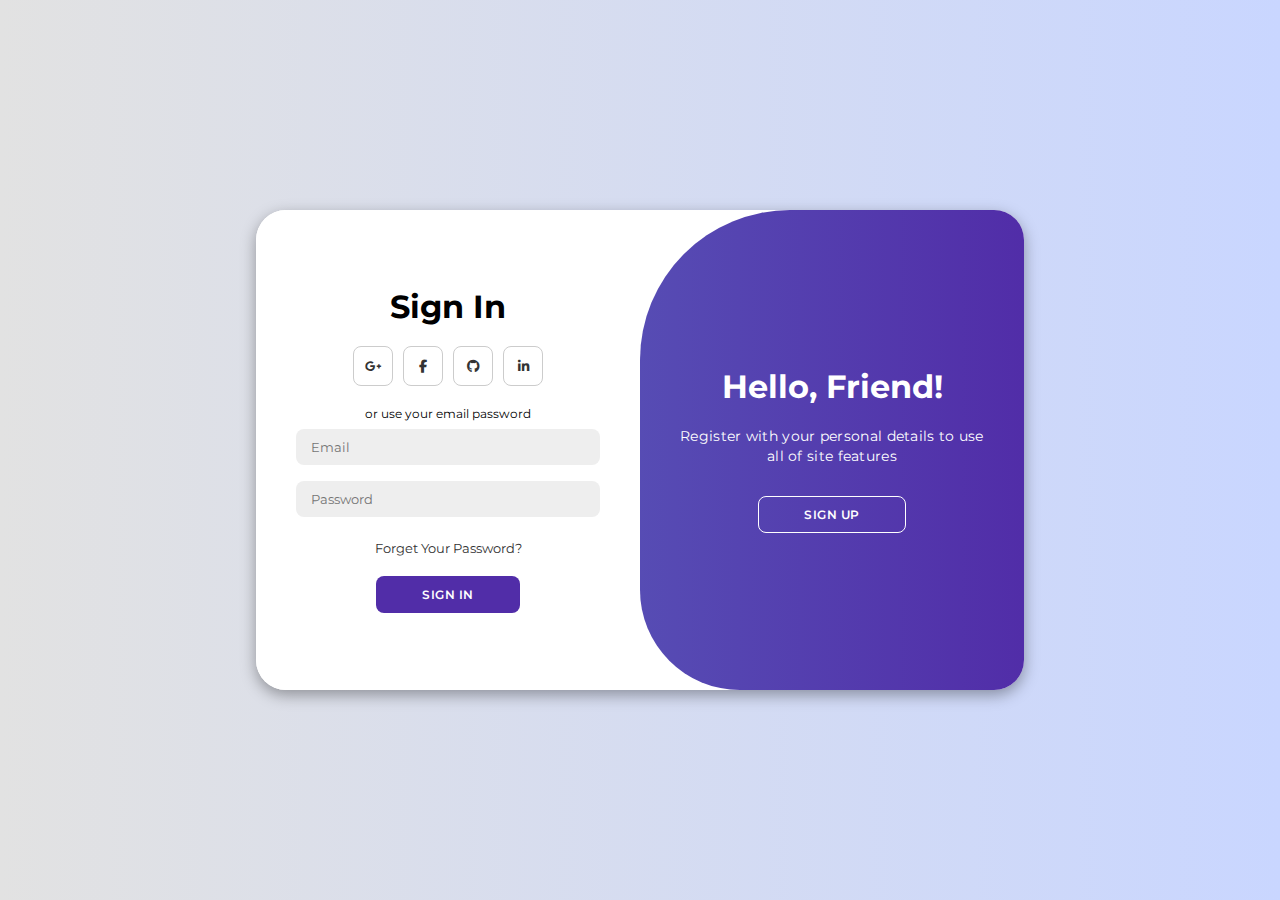
<file: index.html>
<!DOCTYPE html>
<html lang="en">
  <head>
    <meta charset="UTF-8" />
    <meta name="viewport" content="width=device-width, initial-scale=1.0" />
    <link
      rel="stylesheet"
      href="https://cdnjs.cloudflare.com/ajax/libs/font-awesome/6.4.2/css/all.min.css"
    />
    <link rel="stylesheet" href="styleindex.css" />

    <title>Modern Login Page | AsmrProg</title>
  </head>

  <body>
    <div class="container" id="container">
      <div class="form-container sign-up">
        <form>
          <h1>Create Account</h1>
          <div class="social-icons">
            <a href="#" class="icon"
              ><i class="fa-brands fa-google-plus-g"></i
            ></a>
            <a href="#" class="icon"><i class="fa-brands fa-facebook-f"></i></a>
            <a href="#" class="icon"><i class="fa-brands fa-github"></i></a>
            <a href="#" class="icon"
              ><i class="fa-brands fa-linkedin-in"></i
            ></a>
          </div>
          <span>or use your email for registeration</span>
          <input type="text" placeholder="Name" />
          <input type="email" placeholder="Email" />
          <input type="password" placeholder="Password" />
          <button>Sign Up</button>
        </form>
      </div>
      <div class="form-container sign-in">
        <form action="BuildPC.html">
          <h1>Sign In</h1>
          <div class="social-icons">
            <a href="#" class="icon"
              ><i class="fa-brands fa-google-plus-g"></i
            ></a>
            <a href="#" class="icon"><i class="fa-brands fa-facebook-f"></i></a>
            <a href="#" class="icon"><i class="fa-brands fa-github"></i></a>
            <a href="#" class="icon"
              ><i class="fa-brands fa-linkedin-in"></i
            ></a>
          </div>
          <span>or use your email password</span>
          <input type="email" placeholder="Email" />
          <input type="password" placeholder="Password" />
          <a href="#">Forget Your Password?</a>
          <button>Sign In</button>
        </form>
      </div>
      <div class="toggle-container">
        <div class="toggle">
          <div class="toggle-panel toggle-left">
            <h1>Welcome Back!</h1>
            <p>Enter your personal details to use all of site features</p>
            <button class="hidden" id="login">Sign In</button>
          </div>
          <div class="toggle-panel toggle-right">
            <h1>Hello, Friend!</h1>
            <p>
              Register with your personal details to use all of site features
            </p>
            <button class="hidden" id="register">Sign Up</button>
          </div>
        </div>
      </div>
    </div>

    <script>
      const container = document.getElementById("container");
      const registerBtn = document.getElementById("register");
      const loginBtn = document.getElementById("login");

      registerBtn.addEventListener("click", () => {
        container.classList.add("active");
      });

      loginBtn.addEventListener("click", () => {
        container.classList.remove("active");
      });
      function ShowLoginForm() {
        SetTitle("Login");

        ShowHideForm("LoginFrom", "Show");
        ShowHideForm("RegistrationFrom", "Hide");
        ShowHideForm("ForgotPasswordForm", "Hide");

        ActiveInactiveBtn("ShowLoginBtn", "Active");
        ActiveInactiveBtn("ShowRegistrationBtn", "Inactive");

        ShowHideFromSwitchBtn("Show");
      }

      function ShowRegistrationForm() {
        debugger;
        SetTitle("Registration");

        ShowHideForm("RegistrationFrom", "Show");
        ShowHideForm("LoginFrom", "Hide");
        ShowHideForm("ForgotPasswordForm", "Hide");

        ActiveInactiveBtn("ShowLoginBtn", "Inactive");
        ActiveInactiveBtn("ShowRegistrationBtn", "Active");

        ShowHideFromSwitchBtn("Show");
      }

      function ShowForgotPasswordForm() {
        SetTitle("Forgot Password");

        ShowHideForm("RegistrationFrom", "Hide");
        ShowHideForm("LoginFrom", "Hide");
        ShowHideForm("ForgotPasswordForm", "Show");

        ActiveInactiveBtn("ShowLoginBtn", "Inactive");
        ActiveInactiveBtn("ShowRegistrationBtn", "Inactive");
        ShowHideFromSwitchBtn("Hide");
      }

      function SetTitle(Title) {
        var formTitle = document.getElementById("formTitle");
        formTitle.innerHTML = Title;
      }

      function ShowHideForm(FormID, ShowOrHide) {
        var Form = document.getElementById(FormID);

        if (ShowOrHide == "Show") {
          Form.style.display = "block";
        } else {
          Form.style.display = "none";
        }
      }

      function ActiveInactiveBtn(ButtonID, ActiveORInactive) {
        debugger;
        var Button = document.getElementById(ButtonID);

        if (ActiveORInactive == "Active") {
          Button.classList.add("active");
        } else {
          Button.classList.remove("active");
        }
      }

      function ShowHideFromSwitchBtn(ShowOrHide) {
        var formSwitchBtn = document.getElementById("formSwitchBtn");
        if (ShowOrHide == "Show") {
          formSwitchBtn.style.display = "";
        } else {
          formSwitchBtn.style.display = "none";
        }
      }

      // end
    </script>
    <script>
      function ValidateLoginForm() {
        RemoveAllErrorMessage();

        var LoginEmail = document.getElementById("LoginEmail").value;
        var LoginPassword = document.getElementById("LoginPassword").value;
        var PasswordValidationMessage;
        var emailValidationMessage;

        emailValidationMessage = isValidEmail(LoginEmail);
        if (emailValidationMessage != "valid") {
          ShowErrorMessage("LoginEmail", emailValidationMessage);
          return false;
        }

        PasswordValidationMessage = isValidPassword(LoginPassword);
        if (PasswordValidationMessage != "valid") {
          ShowErrorMessage("LoginPassword", PasswordValidationMessage);
          return false;
        }

        return true;
      }

      function ValidateRegistrationForm() {
        RemoveAllErrorMessage();

        var RegiName = document.getElementById("RegiName").value;
        var RegiEmailAddres = document.getElementById("RegiEmailAddres").value;
        var RegiPassword = document.getElementById("RegiPassword").value;
        var RegiConfirmPassword = document.getElementById(
          "RegiConfirmPassword"
        ).value;

        var PasswordValidationMessage;
        var ConfirmPasswordMessage;
        var emailValidationMessage;

        if (RegiName == "") {
          ShowErrorMessage("RegiName", "Please fill the filed.");
          return false;
        } else if (RegiName.length < 3 || RegiName.length > 20) {
          ShowErrorMessage(
            "RegiName",
            "Name should be minimum 3 and maximum 20 characters long."
          );
          return false;
        }

        emailValidationMessage = isValidEmail(RegiEmailAddres);

        if (emailValidationMessage != "valid") {
          ShowErrorMessage("RegiEmailAddres", emailValidationMessage);
          return false;
        }

        PasswordValidationMessage = isValidPassword(RegiPassword);
        if (PasswordValidationMessage != "valid") {
          ShowErrorMessage("RegiPassword", PasswordValidationMessage);
          return false;
        }

        ConfirmPasswordMessage = isValidPassword(RegiConfirmPassword);
        if (ConfirmPasswordMessage != "valid") {
          ShowErrorMessage("RegiConfirmPassword", ConfirmPasswordMessage);
          return false;
        }

        if (RegiPassword != RegiConfirmPassword) {
          ShowErrorMessage("RegiConfirmPassword", "Password not match.");
          return false;
        }

        return true;
      }

      function ValidateForgotPasswordForm() {
        RemoveAllErrorMessage();

        var forgotPassEmail = document.getElementById("forgotPassEmail").value;

        var emailValidationMessage;
        emailValidationMessage = isValidEmail(forgotPassEmail);

        if (emailValidationMessage != "valid") {
          ShowErrorMessage("forgotPassEmail", emailValidationMessage);
          return false;
        }
      }

      function ValidateResetPasswordForm() {
        RemoveAllErrorMessage();

        var NewPassword = document.getElementById("NewPassword").value;
        var ConfirmNewPassword =
          document.getElementById("ConfirmNewPassword").value;

        var PasswordValidationMessage;
        var ConfirmPasswordMessage;

        PasswordValidationMessage = isValidPassword(NewPassword);
        if (PasswordValidationMessage != "valid") {
          ShowErrorMessage("NewPassword", PasswordValidationMessage);
          return false;
        }

        ConfirmPasswordMessage = isValidPassword(ConfirmNewPassword);
        if (ConfirmPasswordMessage != "valid") {
          ShowErrorMessage("ConfirmNewPassword", ConfirmPasswordMessage);
          return false;
        }

        if (NewPassword != ConfirmNewPassword) {
          ShowErrorMessage("ConfirmNewPassword", "Password not match.");
          return false;
        }

        return true;
      }

      function RemoveAllErrorMessage() {
        var allErrorMessage = document.getElementsByClassName("error-message");
        var allErrorFiled = document.getElementsByClassName("error-input");
        var i;

        for (i = allErrorMessage.length - 1; i >= 0; i--) {
          allErrorMessage[i].remove();
        }

        for (i = allErrorFiled.length - 1; i >= 0; i--) {
          allErrorFiled[i].classList.remove("error-input");
        }
      }

      function ShowErrorMessage(InputBoxID, Message) {
        var InputBox = document.getElementById(InputBoxID);
        InputBox.classList.add("error-input");
        InputBox.focus();

        var ErrorMessageElement = document.createElement("p");
        ErrorMessageElement.innerHTML = Message;
        ErrorMessageElement.classList.add("error-message");
        ErrorMessageElement.setAttribute("id", InputBoxID + "-error");

        InputBox.parentNode.insertBefore(
          ErrorMessageElement,
          InputBox.nextSibling
        );
      }

      function isValidEmail(email) {
        const emailRegex =
          /^(([^<>()\[\]\\.,;:\s@"]+(\.[^<>()\[\]\\.,;:\s@"]+)*)|(".+"))@((\[[0-9]{1,3}\.[0-9]{1,3}\.[0-9]{1,3}\.[0-9]{1,3}\])|(([a-zA-Z\-0-9]+\.)+[a-zA-Z]{2,}))$/;

        if (email == "") {
          return "Please fill the field.";
        }

        if (emailRegex.test(email) == false) {
          return "This is not a valid email.";
        }

        return "valid";
      }
    </script>
  </body>
</html>
</file>
<file: styleindex.css>
@import url("https://fonts.googleapis.com/css2?family=Montserrat:wght@300;400;500;600;700&display=swap");

* {
  margin: 0;
  padding: 0;
  box-sizing: border-box;
  font-family: "Montserrat", sans-serif;
}

body {
  background-color: #c9d6ff;
  background: linear-gradient(to right, #e2e2e2, #c9d6ff);
  display: flex;
  align-items: center;
  justify-content: center;
  flex-direction: column;
  height: 100vh;
}

.container {
  background-color: #fff;
  border-radius: 30px;
  box-shadow: 0 5px 15px rgba(0, 0, 0, 0.35);
  position: relative;
  overflow: hidden;
  width: 768px;
  max-width: 100%;
  min-height: 480px;
}

.container p {
  font-size: 14px;
  line-height: 20px;
  letter-spacing: 0.3px;
  margin: 20px 0;
}

.container span {
  font-size: 12px;
}

.container a {
  color: #333;
  font-size: 13px;
  text-decoration: none;
  margin: 15px 0 10px;
}

.container button {
  background-color: #512da8;
  color: #fff;
  font-size: 12px;
  padding: 10px 45px;
  border: 1px solid transparent;
  border-radius: 8px;
  font-weight: 600;
  letter-spacing: 0.5px;
  text-transform: uppercase;
  margin-top: 10px;
  cursor: pointer;
}

.container button.hidden {
  background-color: transparent;
  border-color: #fff;
}

.container form {
  background-color: #fff;
  display: flex;
  align-items: center;
  justify-content: center;
  flex-direction: column;
  padding: 0 40px;
  height: 100%;
}

.container input {
  background-color: #eee;
  border: none;
  margin: 8px 0;
  padding: 10px 15px;
  font-size: 13px;
  border-radius: 8px;
  width: 100%;
  outline: none;
}

.form-container {
  position: absolute;
  top: 0;
  height: 100%;
  transition: all 0.6s ease-in-out;
}

.sign-in {
  left: 0;
  width: 50%;
  z-index: 2;
}

.container.active .sign-in {
  transform: translateX(100%);
}

.sign-up {
  left: 0;
  width: 50%;
  opacity: 0;
  z-index: 1;
}

.container.active .sign-up {
  transform: translateX(100%);
  opacity: 1;
  z-index: 5;
  animation: move 0.6s;
}

@keyframes move {
  0%,
  49.99% {
    opacity: 0;
    z-index: 1;
  }
  50%,
  100% {
    opacity: 1;
    z-index: 5;
  }
}

.social-icons {
  margin: 20px 0;
}

.social-icons a {
  border: 1px solid #ccc;
  border-radius: 20%;
  display: inline-flex;
  justify-content: center;
  align-items: center;
  margin: 0 3px;
  width: 40px;
  height: 40px;
}

.toggle-container {
  position: absolute;
  top: 0;
  left: 50%;
  width: 50%;
  height: 100%;
  overflow: hidden;
  transition: all 0.6s ease-in-out;
  border-radius: 150px 0 0 100px;
  z-index: 1000;
}

.container.active .toggle-container {
  transform: translateX(-100%);
  border-radius: 0 150px 100px 0;
}

.toggle {
  background-color: #512da8;
  height: 100%;
  background: linear-gradient(to right, #5c6bc0, #512da8);
  color: #fff;
  position: relative;
  left: -100%;
  height: 100%;
  width: 200%;
  transform: translateX(0);
  transition: all 0.6s ease-in-out;
}

.container.active .toggle {
  transform: translateX(50%);
}

.toggle-panel {
  position: absolute;
  width: 50%;
  height: 100%;
  display: flex;
  align-items: center;
  justify-content: center;
  flex-direction: column;
  padding: 0 30px;
  text-align: center;
  top: 0;
  transform: translateX(0);
  transition: all 0.6s ease-in-out;
}

.toggle-left {
  transform: translateX(-200%);
}

.container.active .toggle-left {
  transform: translateX(0);
}

.toggle-right {
  right: 0;
  transform: translateX(0);
}

.container.active .toggle-right {
  transform: translateX(200%);
}
</file>
